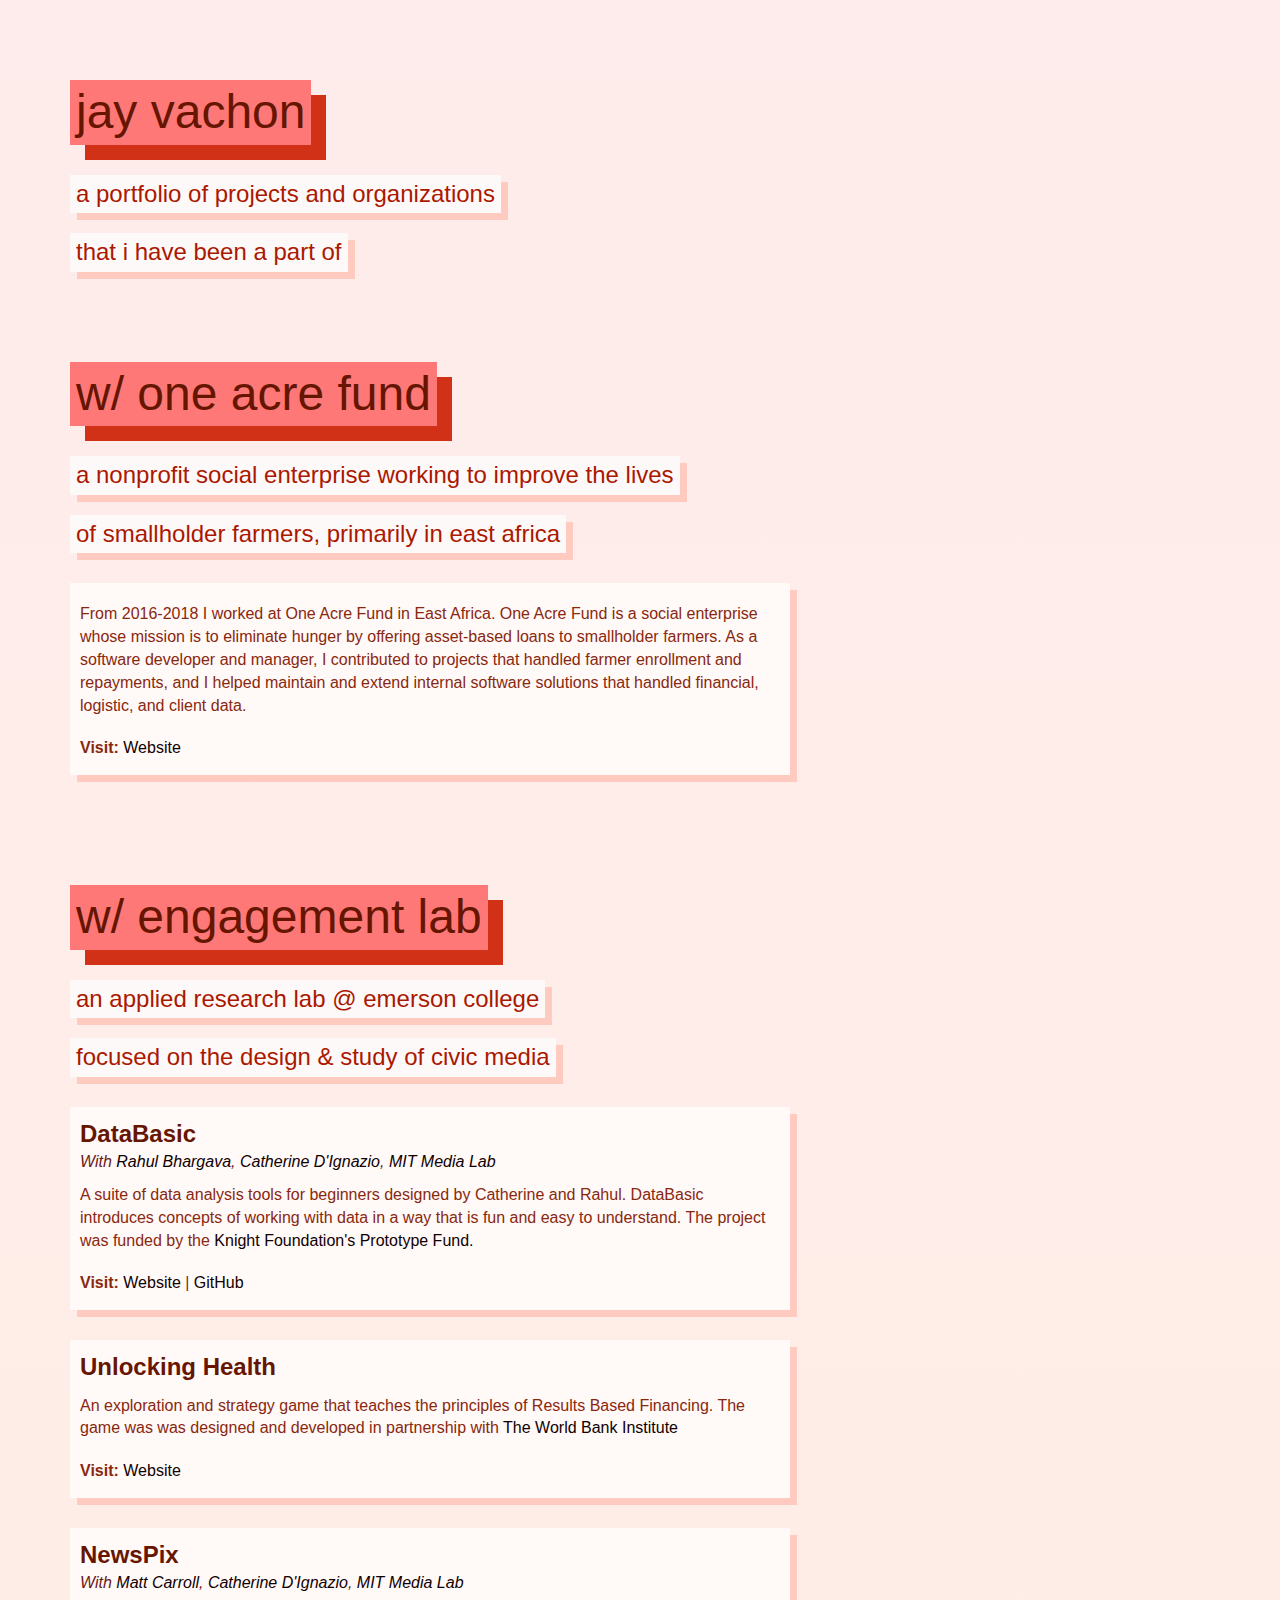
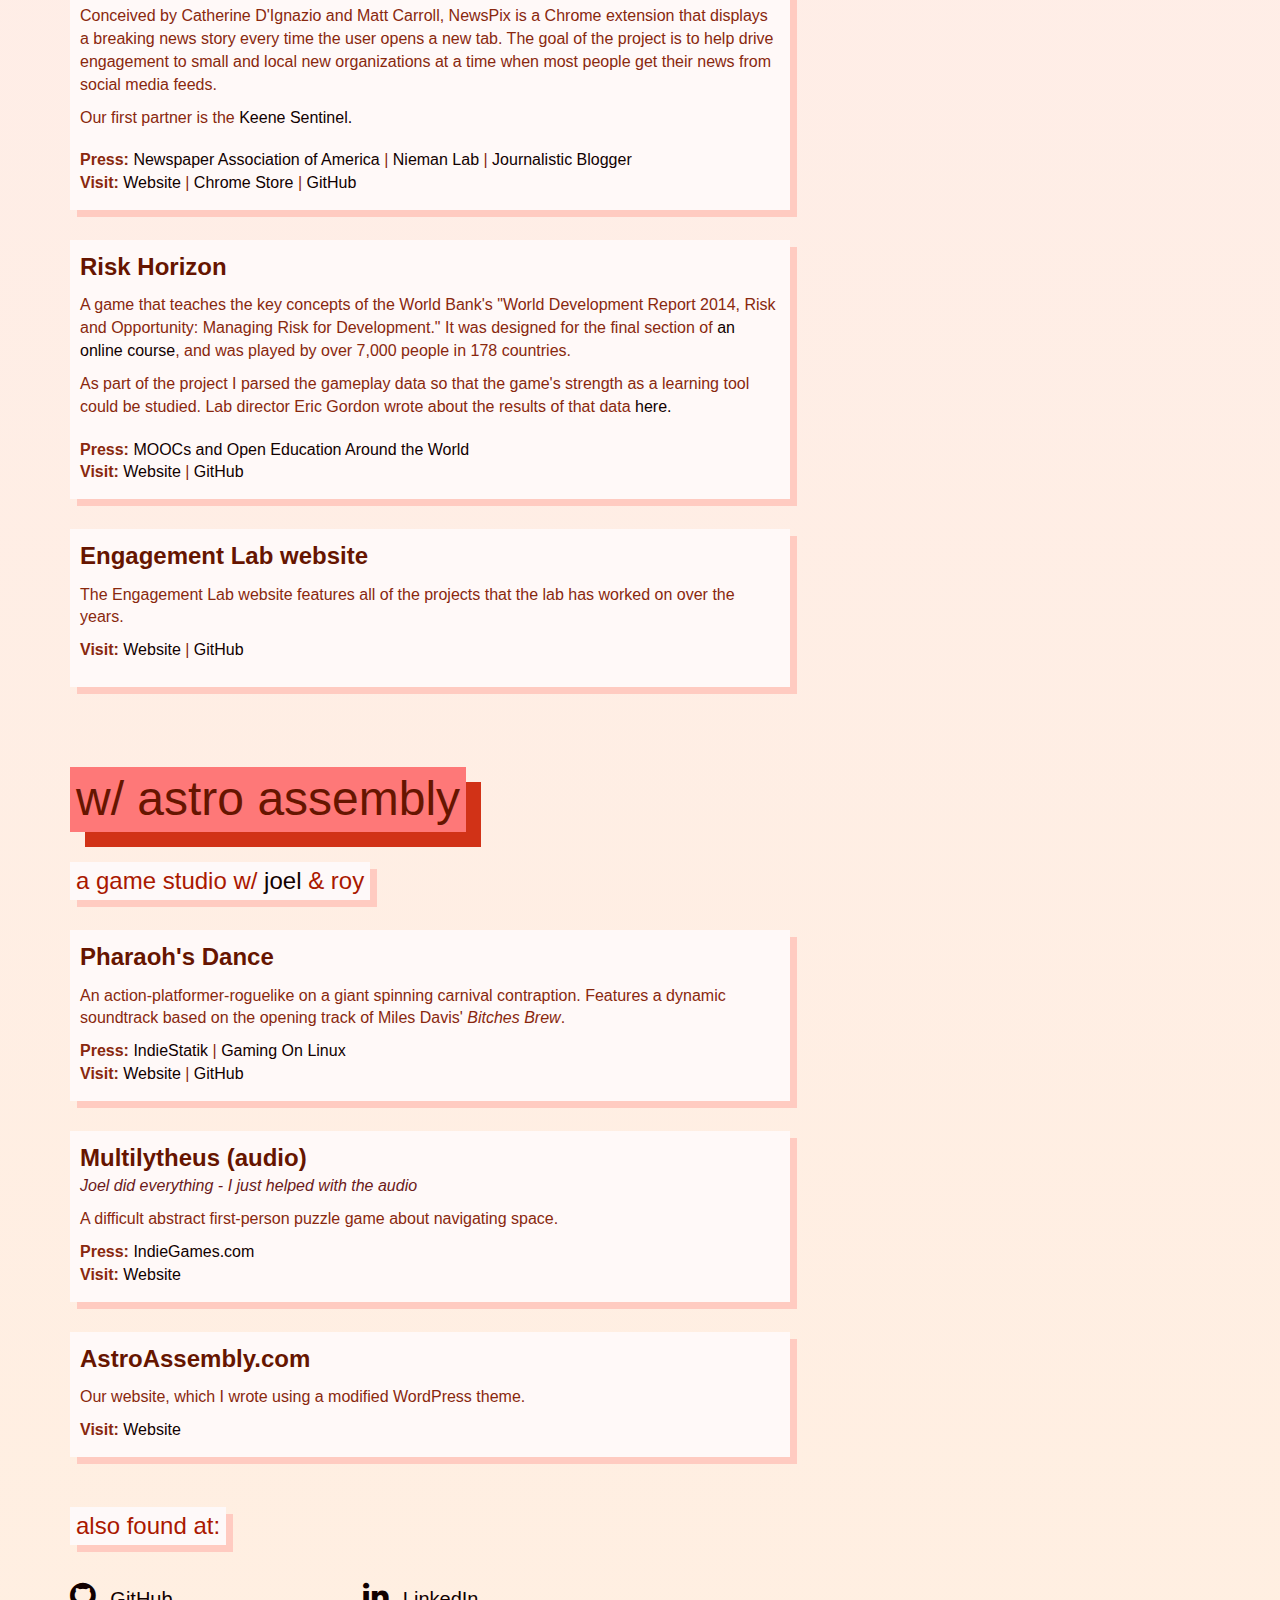
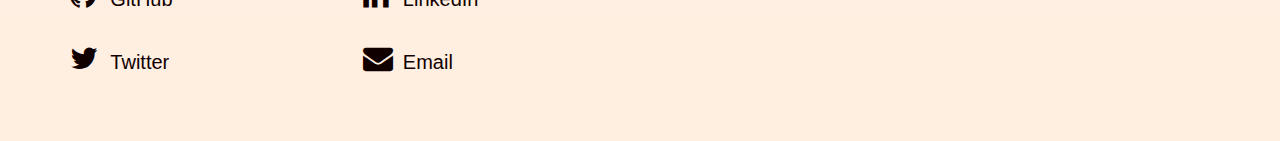
<file: index.html>
<!DOCTYPE html>
<html lang="en">
  <head>
    <meta charset="utf-8">
    <meta http-equiv="X-UA-Compatible" content="IE=edge">
    <meta name="viewport" content="width=device-width, initial-scale=1">
    
    <title>Jay Vachon</title>

    <!-- Font Awesome -->
    <link rel="stylesheet" href="css/font-awesome.min.css">

    <!-- Bootstrap -->
    <link href="css/bootstrap.min.css" rel="stylesheet">

    <!--[if lt IE 9]>
      <script src="https://oss.maxcdn.com/html5shiv/3.7.2/html5shiv.min.js"></script>
      <script src="https://oss.maxcdn.com/respond/1.4.2/respond.min.js"></script>
    <![endif]-->

    <link href="css/style.css" rel="stylesheet">

  </head>
  <body>
  	<div class="content-section content-section-a">
	  	<div class="container">
		    <div class="row">
		    	<div class="col-md-12">
				    <h1>Jay Vachon</h1>
				    <h3>a portfolio of projects and organizations</h3>
				    <h3>that I have been a part of</h3>
		    	</div>
		    </div>
		</div>
	</div>

	<div class="content-section content-section-b">
		<div class="container">
		    <div class="row">
		    	<div class="col-md-12">
		    		<h1>w/ One Acre Fund</h1>
			    	<h3>A nonprofit social enterprise working to improve the lives</h3>
			    	<h3>of smallholder farmers, primarily in East Africa</h3>
			    </div>
			</div>
		    <div class="projects">
		    	<div class="row">
		    		<div class="col-md-12">
		        		<div class="project">
		        			<div class="project-content">
		    	    			<div class="description">
		    	    				<p>From 2016-2018 I worked at One Acre Fund in East Africa. One Acre Fund is a social enterprise whose mission is to eliminate hunger by offering asset-based loans to smallholder farmers. As a software developer and manager, I contributed to projects that handled farmer enrollment and repayments, and I helped maintain and extend internal software solutions that handled financial, logistic, and client data.</p>
		    	    			</div>
		    	    			<div class="source">
		    	    				<a href="https://www.oneacrefund.org/">Website</a>
		    	    			</div>
		        			</div>
		        		</div>
	        		</div>
	        	</div>
		    </div>
		</div>
	</div>

    <!-- Engagement Lab -->

	<div class="content-section content-section-b">
		<div class="container">
		    <div class="row">
		    	<div class="col-md-12">
		    		<h1>w/ Engagement Lab</h1>
			    	<h3>An applied research lab @ Emerson College</h3>
			    	<h3>focused on the design & study of civic media</h3>
			    </div>
		    </div>
		    <div class="projects">
		    	<div class="row">
			    	<div class="col-md-12">
			    		<div class="project">
			    			<div class="project-name">DataBasic</div>
			    			<div class="project-content">
				    			<div class="collaborators">
				    				<a href="http://rahul.connectionlab.org/">Rahul Bhargava</a>, <a href="http://www.kanarinka.com/">Catherine D'Ignazio</a>, <a href="https://www.media.mit.edu/">MIT Media Lab</a>
				    			</div>
				    			<div class="description">
				    				<p>A suite of data analysis tools for beginners designed by Catherine and Rahul. DataBasic introduces concepts of working with data in a way that is fun and easy to understand. The project was funded by the <a href="http://www.knightfoundation.org/blogs/knightblog/2015/8/4/22-ideas-win-knight-prototype-fund-support/">Knight Foundation's Prototype Fund.</a></p>
				    			</div>
				    			<div class="source">
				    				<a href="https://www.databasic.io/">Website</a> | <a href="https://github.com/mitmedialab/DataBasic">GitHub</a>
				    			</div>
			    			</div>
			    		</div>
			    	</div>
			    </div>
	        	<div class="row">
	    	    	<div class="col-md-12">
	    	    		<div class="project">
	    	    			<div class="project-name">Unlocking Health</div>
	    	    			<div class="project-content">
	    		    			<div class="description">
	    		    				<p>An exploration and strategy game that teaches the principles of Results Based Financing. The game was was designed and developed in partnership with <a href="http://www.worldbank.org/">The World Bank Institute</a></p>
	    		    			</div>
	    		    			<div class="source">
	    		    				<a href="http://engagementgamelab.org/unlockinghealth/">Website</a><!-- | <a href="https://github.com/mitmedialab/DataBasic">GitHub</a>-->
	    		    			</div>
	    	    			</div>
	    	    		</div>
	    	    	</div>
	    	    </div>
			    <div class="row">
			    	<div class="col-md-12">
			    		<div class="project">
			    			<div class="project-name">NewsPix</div>
			    			<div class="project-content">
				    			<div class="collaborators"><a href="https://civic.mit.edu/users/mattcarroll">Matt Carroll</a>, <a href="http://www.kanarinka.com/">Catherine D'Ignazio</a>, <a href="https://www.media.mit.edu/">MIT Media Lab</a></div>
				    			<div class="description"><p>Conceived by Catherine D'Ignazio and Matt Carroll, NewsPix is a Chrome extension that displays a breaking news story every time the user opens a new tab. The goal of the project is to help drive engagement to small and local new organizations at a time when most people get their news from social media feeds.</p>
			    				<p>Our first partner is the <a href="http://www.sentinelsource.com/">Keene Sentinel.</a></p></div>
				    			<div class="press"><a href="http://www.naa.org/Topics-and-Tools/Digital-Media/Innovations/2015/NewsPix-Tool.aspx">Newspaper Association of America</a> | <a href="http://www.niemanlab.org/2015/08/this-new-tool-adds-a-little-news-to-your-web-browsing-life-every-time-you-hit-ctrl-t-or-%E2%8C%98-t/">Nieman Lab</a> | <a href="http://www.journalisticblogger.com/newspix-passively-remind-the-reader-that-you-exist/">Journalistic Blogger</a></div>
				    			<div class="source"><a href="http://dev.newspix.today/">Website</a> | <a href="https://chrome.google.com/webstore/detail/newspix-for-the-keene-sen/najakipjhllgfggimfcacdgjbhepedpp">Chrome Store</a> | <a href="https://github.com/mitmedialab/NewsPix">GitHub</a></div>
			    			</div>
			    		</div>
			    	</div>
			    </div>
			    <div class="row">
				    <div class="col-md-12">
			    		<div class="project">
				    		<div class="project-name">Risk Horizon</div>
			    			<div class="project-content">
				    			<div class="description"><p>A game that teaches the key concepts of the World Bank's "World Development Report 2014, Risk and Opportunity: Managing Risk for Development." It was designed for the final section of <a href="https://www.coursera.org/course/managerisk">an online course</a>, and was played by over 7,000 people in 178 countries.</p>

				    			<p>As part of the project I parsed the gameplay data so that the game's strength as a learning tool could be studied. Lab director Eric Gordon wrote about the results of that data <a href="http://placeofsocialmedia.com/2015/02/17/games-and-risk-management/">here.</a></p></div>
				    			<div class="press"><a href="https://books.google.com/books?id=WVTeCQAAQBAJ&pg=PA225&lpg=PA225&dq=%22risk+horizon%22+game+world+bank&source=bl&ots=YcdZnBLWVJ&sig=2vrEjk259hIv-wsPRYBX0aLSsAY&hl=en&sa=X&ved=0CC8Q6AEwA2oVChMIpJaYpOSuxwIVy5ceCh1IuArW#v=onepage&q=risk%20horizon&f=false">MOOCs and Open Education Around the World</a></div>
				    			<div class="source"><a href="http://riskhorizon.org/">Website</a> | <a href="https://github.com/engagementgamelab/RiskHorizon2">GitHub</a></div>
			    			</div>
			    		</div>
			    	</div>
			    </div>

			    <div class="row">
			    	<div class="col-md-12">
			    		<div class="project">
				    		<div class="project-name">Engagement Lab website</div>
			    			<div class="project-content">
			    				<div class="description"><p>The Engagement Lab website features all of the projects that the lab has worked on over the years.</p>
				    			<div class="source"><a href="http://elab.emerson.edu/">Website</a> | <a href="https://github.com/engagementgamelab/egl-homepage">GitHub</a></div>
			    			</div>
			    		</div>
			    	</div>
			    </div>
			</div>
	    </div>
    </div>

    <!-- Astro Assembly -->

    <div class="content-section content-section-c">
		<div class="container">
		    <div class="row">
		    	<div class="col-md-12">
		    		<h1>w/ Astro Assembly</h1>
		    		<h3>A game studio w/ <a href="http://twitter.com/pumbertop/">Joel</a> & Roy</h3>
		    	</div>
		    </div>
		    <div class="projects">
			    <div class="row">
			    	<div class="col-md-12">
			    		<div class="project">
				    		<div class="project-name">Pharaoh's Dance</div>
			    			<div class="project-content">
				    			<div class="description">An action-platformer-roguelike on a giant spinning carnival contraption. Features a dynamic soundtrack based on the opening track of Miles Davis' <i>Bitches Brew</i>.</div>
				    			<div class="press"><a href="http://indiestatik.com/2014/01/15/pharoahs-dance/">IndieStatik</a> | <a href="http://www.gamingonlinux.com/articles/pharaohs-dance-not-your-traditional-platformer.3291?module=articles_full&aid=3291&title=pharaohs-dance-not-your-traditional-platformer">Gaming On Linux</a></div>
				    			<div class="source"><a href="http://astroassembly.com/pharaohs-dance/">Website</a> | <a href="https://github.com/jayvachon/pharaohs-dance">GitHub</a></div>
			    			</div>
			    		</div>
			    	</div>
			    </div>
			    <div class="row">
			    	<div class="col-md-12">
			    		<div class="project">
				    		<div class="project-name">Multilytheus (audio)</div>
			    			<div class="project-content">
			    				<div class="extra-info">Joel did everything - I just helped with the audio</div>
				    			<div class="description">A difficult abstract first-person puzzle game about navigating space.</div>
				    			<div class="press"><a href="http://indiegames.com/2013/09/pc_pick_multilytheus.html">IndieGames.com</a></div>
				    			<div class="source"><a href="http://astroassembly.com/multilytheus/">Website</a></div>
			    			</div>
			    		</div>
			    	</div>
			    </div>
			    <div class="row">
			    	<div class="col-md-12">
			    		<div class="project">
				    		<div class="project-name">AstroAssembly.com</div>
			    			<div class="project-content">
				    			<div class="description">Our website, which I wrote using a modified WordPress theme.</div>
				    			<div class="source"><a href="http://astroassembly.com/">Website</a></div>
			    			</div>
			    		</div>
			    	</div>
			    </div>
			</div>
		</div>

		<div class="container">
		    <div class="row">
		    	<div class="col-md-12">
		    		<h3>also found at:</h3>
	    		</div>
    		</div>
    		<div class="row">
		    	<div class="col-sm-3">
		    		<div class="social-media">
				    	<a href="http://github.com/jayvachon">
							<i class="fa fa-github"></i>
			    			<span>GitHub</span>
						</a>
					</div>
				</div>
				<div class="col-sm-3">
					<div class="social-media">
				    	<a href="https://www.linkedin.com/pub/james-vachon/53/813/8a5">
							<i class="fa fa-linkedin"></i>
			    			<span>LinkedIn</span>
						</a>
					</div>
				</div>
			</div>
			<div class="row">
		    	<div class="col-sm-3">
					<div class="social-media">
				    	<a href="https://www.twitter.com/appleslerp">
							<i class="fa fa-twitter"></i>
			    			<span>Twitter</span>
						</a>
					</div>
				</div>
				<div class="col-sm-3">
					<div class="social-media">
				    	<a href="mailto:jaylvachon@gmail.com">
					    	<i class="fa fa-envelope"></i>
			    			<span>Email</span>
						</a>
					</div>
				</div>
			</div>
		</div>
	</div>

    <!-- <div class="container">
    	<div class="row">
    		<div class="col-md-12" id="influences">
    			<p><strong>influences & inspirations</strong> (in no order, but definitely kate bush @ #1): flowers kate bush leonard cohen hyenas charles ives amy goodman & juan gonzalez & democracy now nova twins coffee carl hart henry darger lazy summer days angela davis dfw velvet underground <3 vonnegut chelsea manning the sun also rises jessica pratt reading st vincent there will be blood noam chomsky 2001 a space odyssey kenrick lamar bagels w/ cream cheese white noise kendrick lamar john cage the wire bicycling heaven or las vegas phil ochs pete seeger naomi klein infinite jest kentucky route zero fermat's spiral sun ra potatos and butter and eggs the tripping tree in portland, me animal collective wu tang steve reich the space lady hurdy gurdies ed snowden cate le bon angel olsen being on trains public transit in general blue velvet bjork</p>
    		</div>
    	</div>
    </div> -->

    <script src="https://ajax.googleapis.com/ajax/libs/jquery/1.11.3/jquery.min.js"></script>
    <script src="js/bootstrap.min.js"></script>
    <!-- Google Analytics -->
    <script>
	  (function(i,s,o,g,r,a,m){i['GoogleAnalyticsObject']=r;i[r]=i[r]||function(){
	  (i[r].q=i[r].q||[]).push(arguments)},i[r].l=1*new Date();a=s.createElement(o),
	  m=s.getElementsByTagName(o)[0];a.async=1;a.src=g;m.parentNode.insertBefore(a,m)
	  })(window,document,'script','//www.google-analytics.com/analytics.js','ga');

	  ga('create', 'UA-66505430-1', 'auto');
	  ga('send', 'pageview');
	</script>

  </body>
</html>
</file>
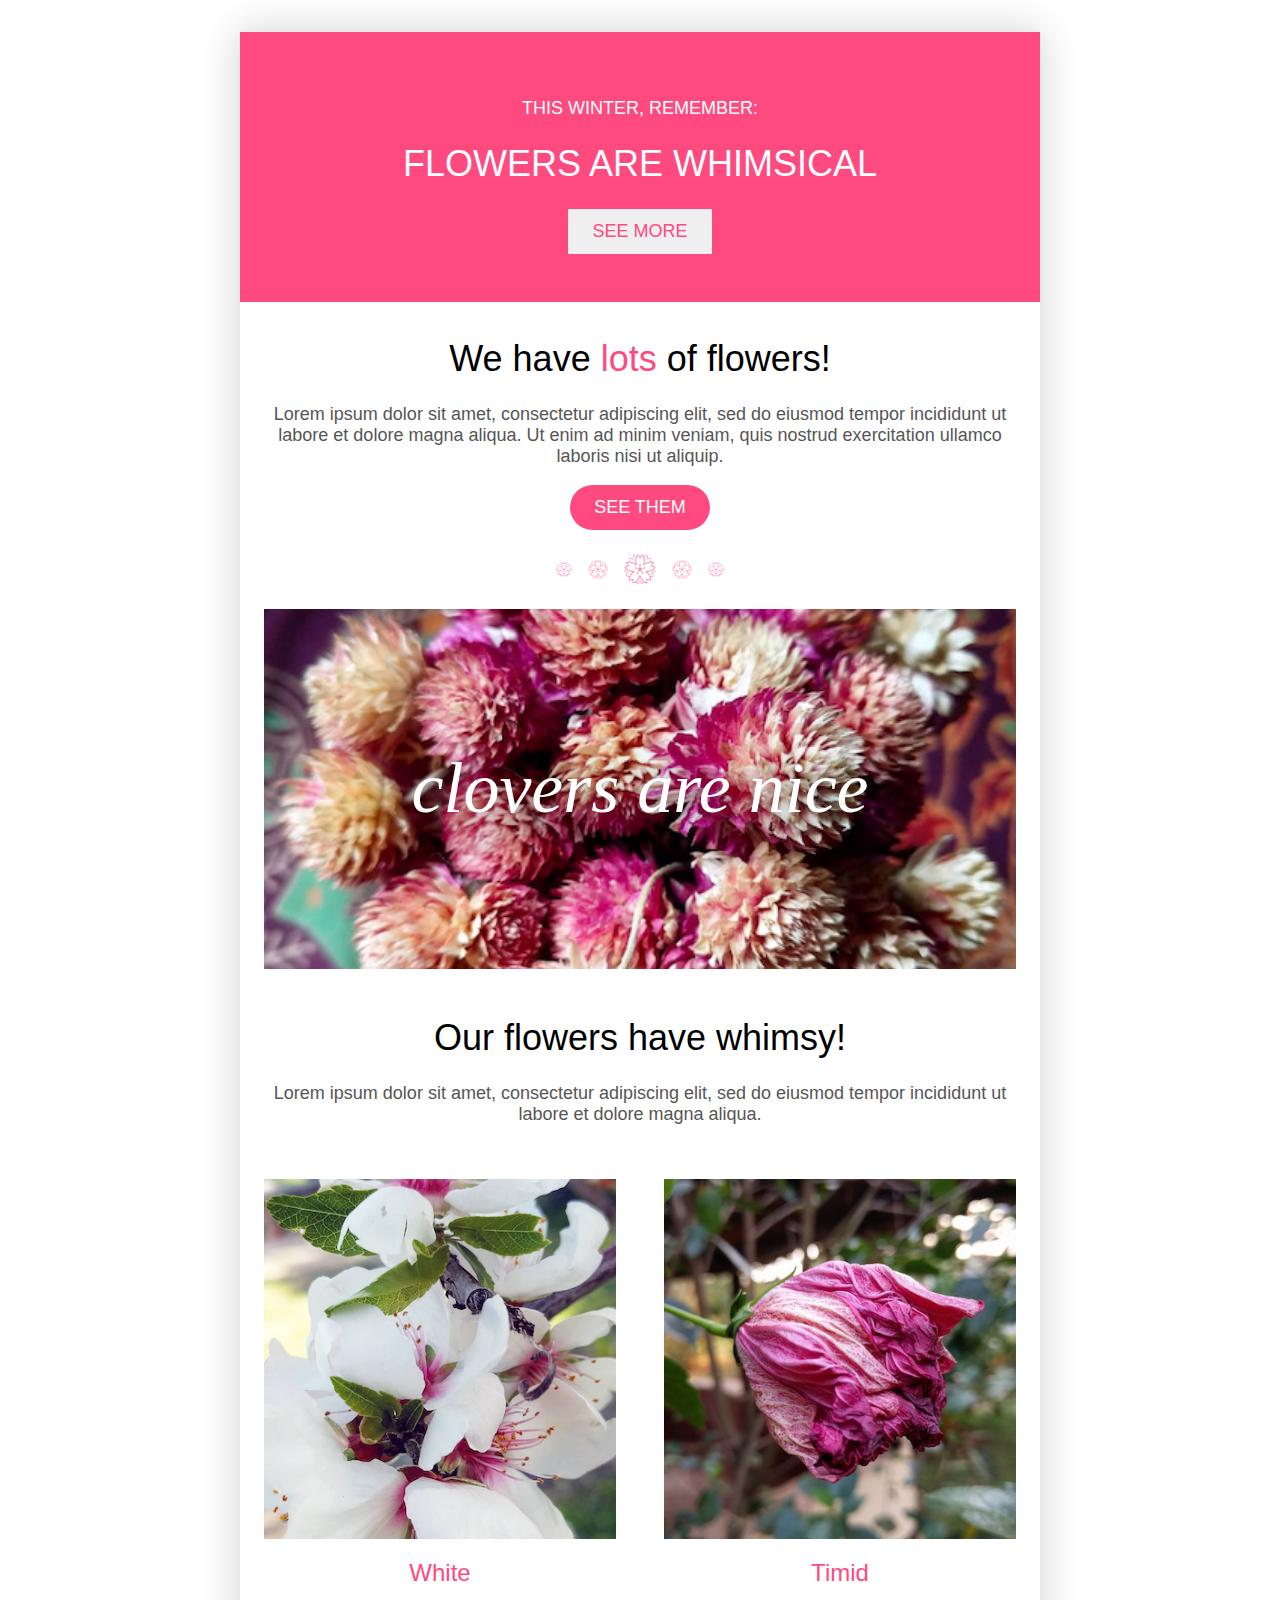
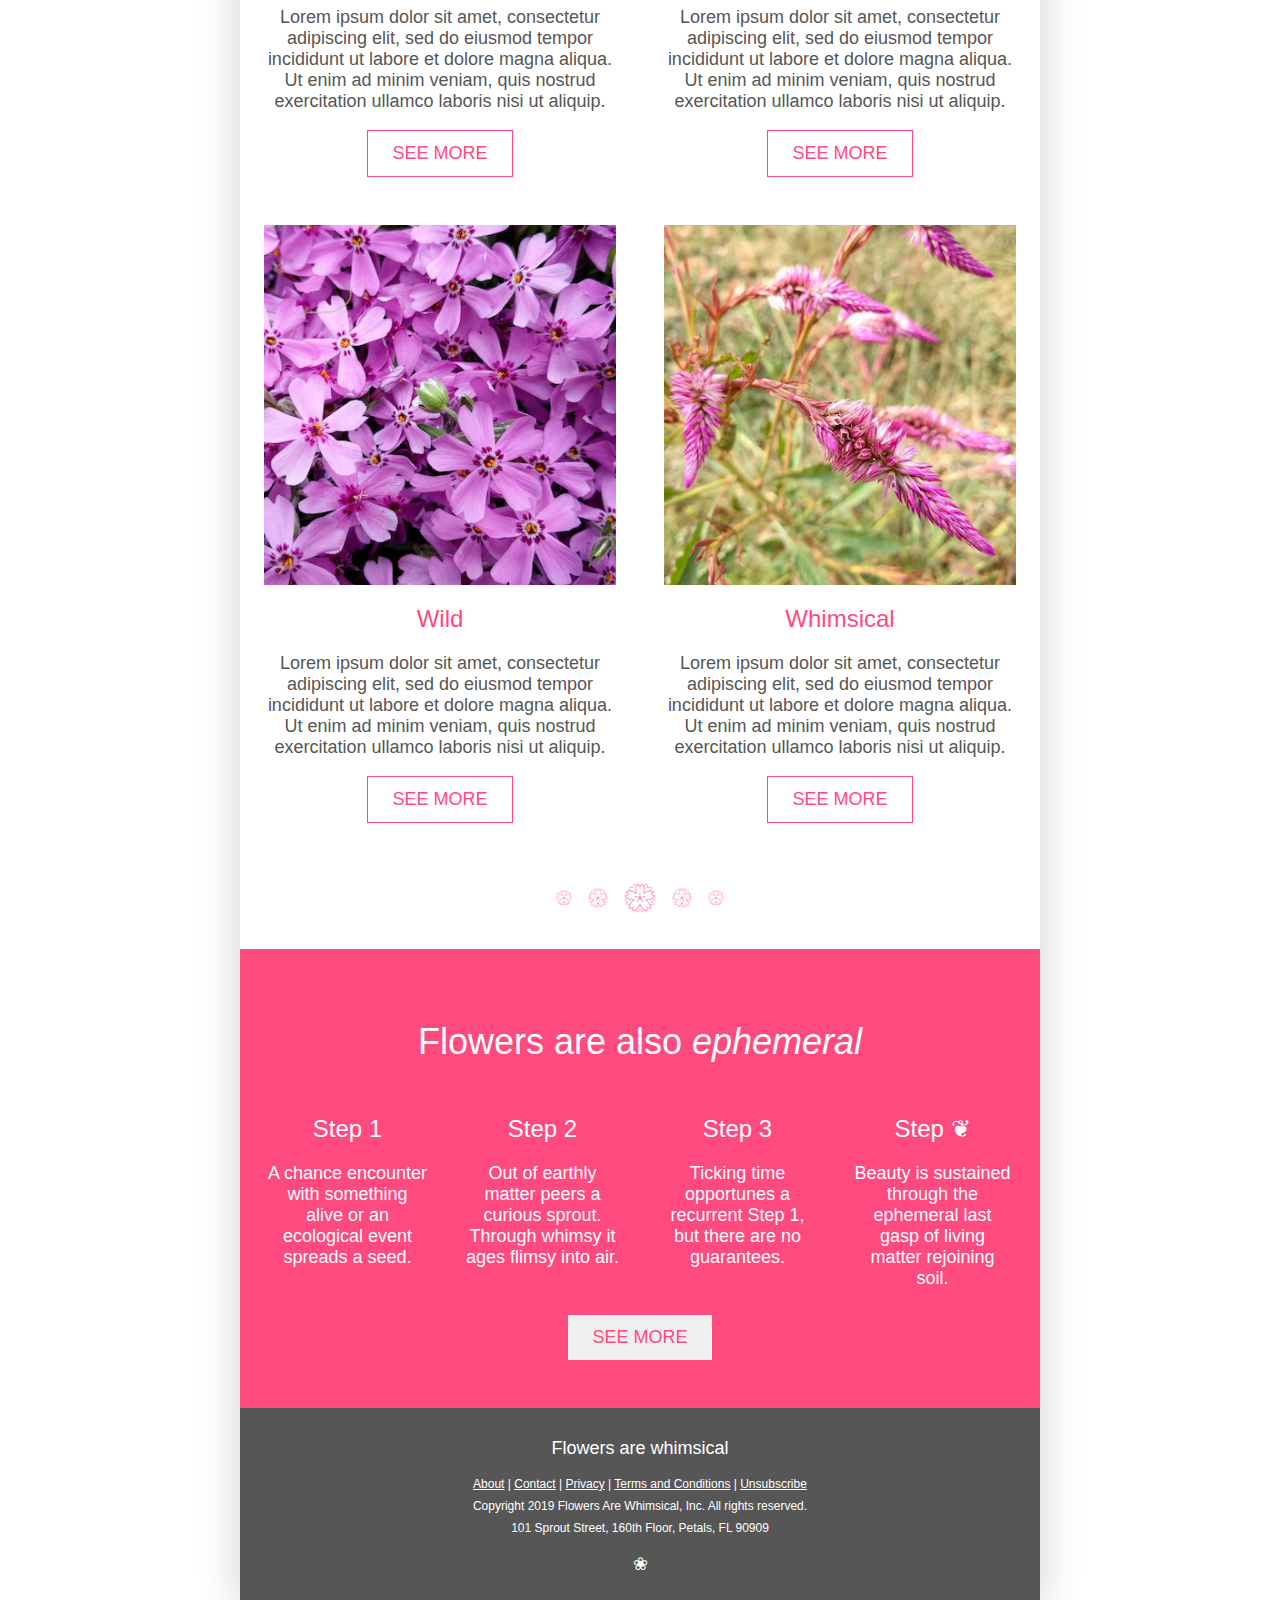
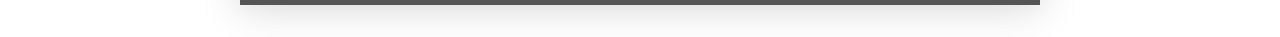
<file: email-examples.html>
<!DOCTYPE html>
<html lang="en">
	<head>
		<title>Example Email Templates</title>
		<style>
			body {
				padding: 2em;
				max-width: 800px;
				margin: 0 auto;
			}
			h1 {
				font-size: 36px;
				margin: 24px 0;
				font-weight: lighter;
			}
			h2 {
				font-weight: lighter;
			}
			p {
				color: #565656;
				font-size: 18px;
				font-weight: lighter;
			}
			hr {
			    border-color: #fe4a80;
			    border-style: dashed;
			    margin-block-start: 1em;
			    margin-block-end: 1em;
			}
			button {
				font-size: 18px;
				border: none;
				padding: 12px 24px;
				text-transform: uppercase;
				transition: 0.2s;
			}
			button.square {
				color: #ff4a80;
			}
			button.transparent {
				border: 1px solid #ff4a80;
				background: none;
				color: #ff4a80;
			}
			button:hover {
				cursor: pointer;
				color: black;
			}
			button.round {
				border: none;
				background: #ff4a80;
				color: white;
				border-radius: 32px;
			}
			button.round:hover {
				background: black;
			}
			.wrapper {
				display: flex;
				flex-flow: row wrap;
				box-shadow: 0px 0px 40px #cfcfcf
			}
			.wrapper > * {
				padding: 12px 24px;
				flex: 1 100%;
				font-family: sans-serif;
			}
			.dark-background {
				background: #ff4a80;
				color: white;
			}
			.dark-background > p {
				color: white;
			}
			.light-background {
				background: white;
				color: #ff4a80;
			}
			.header {
				text-align: center;
				text-transform: uppercase;
				padding: 48px 10px;
			}
			.header > p {
				font-weight: lighter;
			}
			.subheader {
				text-align: center;
			}
			.content {
				text-align: center;
			}
			.highlight {
				color: #ff4a80;
			}
			.flower-break {
				display: flex;
				align-items: center;
				justify-content: center;
				margin: 24px 0;
			}
			.flower-break > img {
				width: 20px;
				padding: 0 8px;
			}
			.flower-break > #small {
				width: 16px;
			}
			.flower-break > #large {
				width: 32px;
			}
			.flower-background {
			    background: url(img/email/pink-flowers.png);
			    background-size: cover;
			    background-position: center;
			    height: 360px;
			    display: flex;
			    align-items: center;
			    justify-content: center;
			}
			.flower-background > h1 {
				color: white;
			    font-family: cursive;
			    font-size: 72px;
			    text-shadow: 5px 5px 50px black;
			    font-style: italic;
			}
			.flower-profile {
				flex: 1 0 0;
				text-align: center;
			    margin: 12px 0;
			}
			.flower-image-1 {
				background: url(img/email/white-flowers.png);
			}
			.flower-image-2 {
				background: url(img/email/timid-flower.png);
			}
			.flower-image-3 {
				background: url(img/email/wild-flowers.png);
			}
			.flower-image-4 {
				background: url(img/email/whimsy-flowers.png);
			}
			.flower-image {
				height: 360px;
				min-width: 240px;
			    background-size: cover;
			    background-position: center;
			}
			.bottom {
				text-align: center;
			    padding: 48px 10px;
			}
			.steps {
				display: flex;
				flex-flow: row wrap;
				justify-content: space-around;
			}
			.step {
				width: 160px;
				padding: 8px;
			}
			.step p {
				color: white;
			}
			.footer {
				background: #565656;
				color: white;
				text-align: center;
			}
			.footer > p {
				color: white;
			}
			.footer > p > a {
				color: white;
			}
			p.small {
				margin: 8px 0;
				font-size: 12px;
			}
		</style>
	</head>
	<body>
		<div class="wrapper">
			<!-- Header -->
			<header class="header dark-background">
				<p>This winter, remember:</p>
				<h1>Flowers are whimsical</h1>
				<button class="square">See more</button>
			</header>

			<!-- Subheader -->
			<article class="subheader">
				<h1>We have <span class="highlight">lots</span> of flowers!</h1>
				<p>Lorem ipsum dolor sit amet, consectetur adipiscing elit, sed do eiusmod tempor incididunt ut labore et dolore magna aliqua. Ut enim ad minim veniam, quis nostrud exercitation ullamco laboris nisi ut aliquip.</p>
				<button class="round">See them</button>
				<div class="flower-break">
					<img id="small" src="img/email/cherry-blossom.png">
					<img src="img/email/cherry-blossom.png">
					<img id="large" src="img/email/cherry-blossom.png">
					<img src="img/email/cherry-blossom.png">
					<img id="small" src="img/email/cherry-blossom.png">
				</div>
				<div class="flower-background">
					<h1>clovers are nice</h1>
				</div>
			</article>
			
			<article class="content">
				<h1>Our flowers have whimsy!</h1>
				<p>Lorem ipsum dolor sit amet, consectetur adipiscing elit, sed do eiusmod tempor incididunt ut labore et dolore magna aliqua.</p>
			</article>

			<article class="flower-profile light-background">
				<div class="flower-image flower-image-1"></div>
				<h2>White</h2>
				<p>Lorem ipsum dolor sit amet, consectetur adipiscing elit, sed do eiusmod tempor incididunt ut labore et dolore magna aliqua. Ut enim ad minim veniam, quis nostrud exercitation ullamco laboris nisi ut aliquip.</p>
				<button class="transparent">See more</button>
			</article>

			<article class="flower-profile light-background">
				<div class="flower-image flower-image-2"></div>
				<h2>Timid</h2>
				<p>Lorem ipsum dolor sit amet, consectetur adipiscing elit, sed do eiusmod tempor incididunt ut labore et dolore magna aliqua. Ut enim ad minim veniam, quis nostrud exercitation ullamco laboris nisi ut aliquip.</p>
				<button class="transparent">See more</button>
			</article>

			<article class="flower-profile light-background">
				<div class="flower-image flower-image-3"></div>
				<h2>Wild</h2>
				<p>Lorem ipsum dolor sit amet, consectetur adipiscing elit, sed do eiusmod tempor incididunt ut labore et dolore magna aliqua. Ut enim ad minim veniam, quis nostrud exercitation ullamco laboris nisi ut aliquip.</p>
				<button class="transparent">See more</button>
			</article>

			<article class="flower-profile light-background">
				<div class="flower-image flower-image-4"></div>
				<h2>Whimsical</h2>
				<p>Lorem ipsum dolor sit amet, consectetur adipiscing elit, sed do eiusmod tempor incididunt ut labore et dolore magna aliqua. Ut enim ad minim veniam, quis nostrud exercitation ullamco laboris nisi ut aliquip.</p>
				<button class="transparent">See more</button>
			</article>

			<div class="flower-break">
				<img id="small" src="img/email/cherry-blossom.png">
				<img src="img/email/cherry-blossom.png">
				<img id="large" src="img/email/cherry-blossom.png">
				<img src="img/email/cherry-blossom.png">
				<img id="small" src="img/email/cherry-blossom.png">
			</div>

			<article class="bottom dark-background">
				<h1>Flowers are also <span style="font-style:italic">ephemeral</span></h1>
				<div class="steps">
					<div class="step">
						<h2>Step 1</h2>
						<p>A chance encounter with something alive or an ecological event spreads a seed.</p>
					</div>
					<div class="step">
						<h2>Step 2</h2>
						<p>Out of earthly matter peers a curious sprout. Through whimsy it ages flimsy into air.</p>
					</div>
					<div class="step">
						<h2>Step 3</h2>
						<p>Ticking time opportunes a recurrent Step 1, but there are no guarantees.</p>
					</div>
					<div class="step">
						<h2>Step ❦</h2>
						<p>Beauty is sustained through the ephemeral last gasp of living matter rejoining soil.</p>
					</div>
				</div>
				<button class="square">See more</button>
			</article>

			<!-- Footer -->
			<footer class="footer">
				<p>Flowers are whimsical</p>
				<p class="small"><a href="#">About</a> | <a href="#">Contact</a> | <a href="#">Privacy</a> | <a href="#">Terms and Conditions</a> | <a href="#">Unsubscribe</a></p>
				<p class="small">Copyright 2019 Flowers Are Whimsical, Inc. All rights reserved.</p>
				<p class="small">101 Sprout Street, 160th Floor, Petals, FL 90909</p>
				<p>❀</p>
			</footer>
		</div>
	</body>
</html>
</file>
<file: css/style.css>
body {
	background: #FEECEC;
	filter: progid:DXImageTransform.Microsoft.gradient(startColorstr='#FEECEC', endColorstr='#FFEFE1') repeat scroll 0% 0%;
	background: transparent -moz-linear-gradient(center top , #FEECEC, #FFEFE1) repeat scroll 0% 0%;
	background: -webkit-gradient(linear, left top, left bottom, from(#FEECEC), to(#FFEFE1)) repeat scroll 0% 0%;
	font-size: 16px;
	color: #89280E;
	font-family: "Trebuchet MS", Trebuchet MS, Arial, sans-serif;
	margin-top: 30px;
}

h1 {
	color: #661500;
	font-size: 48px;
	text-transform: lowercase;
	font-style: inherit;
	background-color: #FE7878;
	padding: 6px;
	box-shadow: 15px 15px 0px rgba(204, 29, 0, 0.9);
	display: table;
	width: -moz-fit-content;
	margin-bottom: 30px;
}

h3 {
	padding: 6px;
	color: #AA1800;
	font-size: 24px;
	text-transform: lowercase;
	box-shadow: 7px 7px 0px #FFCBC1;
	display: table;
	width: -moz-fit-content;
	background-color: #FEF9F9;
}

h4 {
	color: #880000;
}

a:link {
	color: #110000;
}

a:visited {
	color: #110000;
}

a:hover {
	text-decoration: none;
	color: #FF3400;
}

.content-section {
	padding: 30px 0;
}

.projects {
	margin-top: 20px;
}

.project {
	max-width: 720px;
	padding: 10px 10px 15px 10px;
	margin-bottom: 30px;
	background-color: #FFF9F8;
	box-shadow: 7px 7px 0px #FFCBC1;

}

.project-content {
	/*background-image: url("../img/newspix.png");
	background-position: right bottom;
	background-repeat: no-repeat;*/
	/*background-size: 30%;*/
}

.project-name {
	font-size: 24px;
	font-weight: bold;
	color: #661500;
}

.project .collaborators::before {
	content: "With ";
}

.project .collaborators {
	font-style: italic;
	color: #6B1A1A;
}

.project .extra-info {
	font-style: italic;
	color: #6B1A1A;
}

.project .description {
	padding: 10px 0;
}

.project .press::before {
	content: "Press: ";
	font-weight: bold;
}

.project .source::before {
	content: "Visit: ";
	font-weight: bold;
}

.social-media {
	margin-top: 20px;
	max-width: 140px;
	font-size: 30px;
}

.social-media i {
	width: 32px;
	display: inline-block;
}

.social-media a span {
	font-size: 20px;
	display: inline;
}

#influences h4 {
	color: #FF806C;
}

#influences {
	color: #FF806C;
	margin-bottom: 40px;
}
</file>
